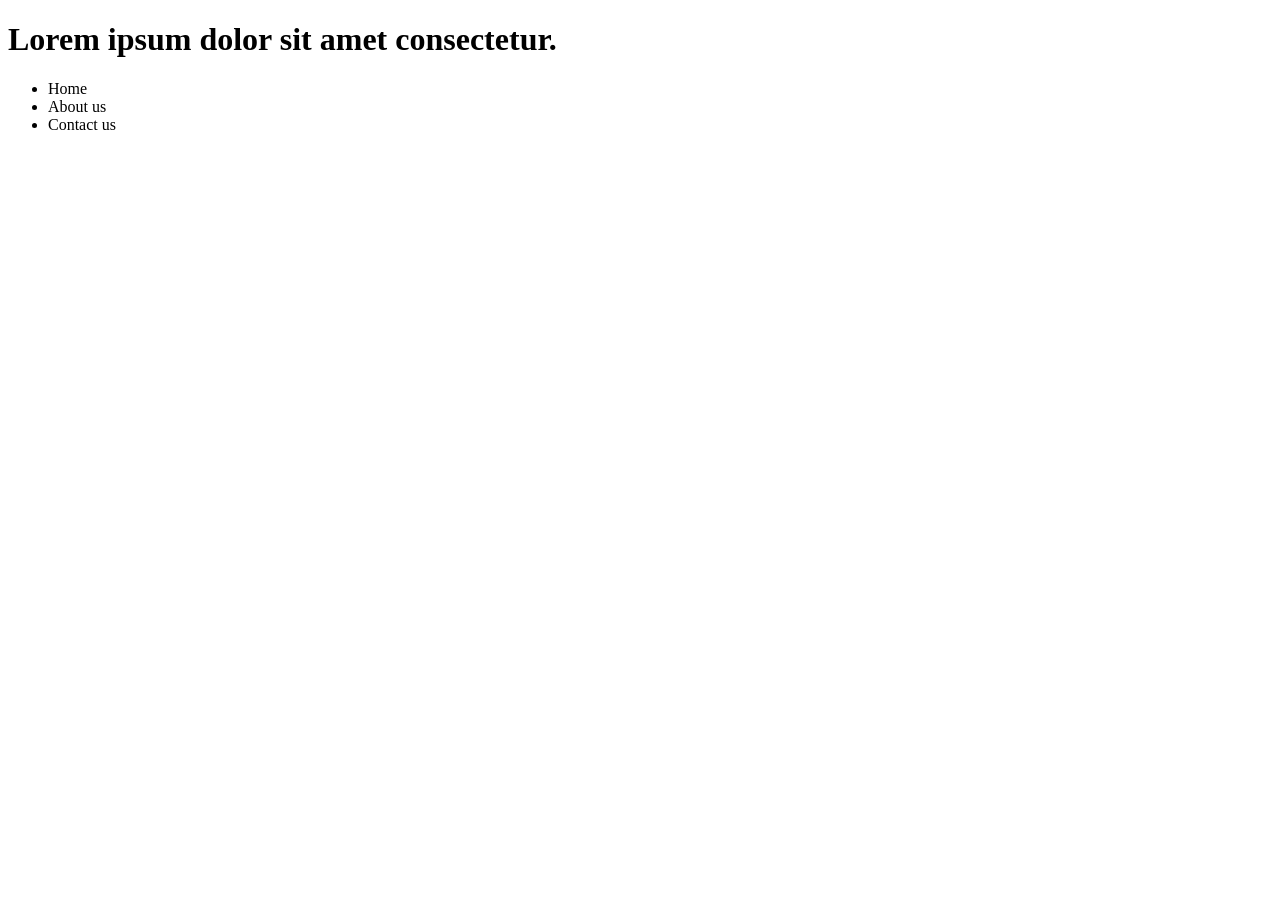
<file: index.html>
<!doctype html>
<html lang="en">
  <head>
    <meta charset="UTF-8" />
    <meta name="viewport" content="width=device-width, initial-scale=1.0" />
    <title>Git Website</title>
  </head>
  <body>
    <h1>Lorem ipsum dolor sit amet consectetur.</h1>
    <ul>
      <li>Home</li>
      <li>About us</li>
      <li>Contact us</li>
    </ul>
  </body>
</html>
</file>
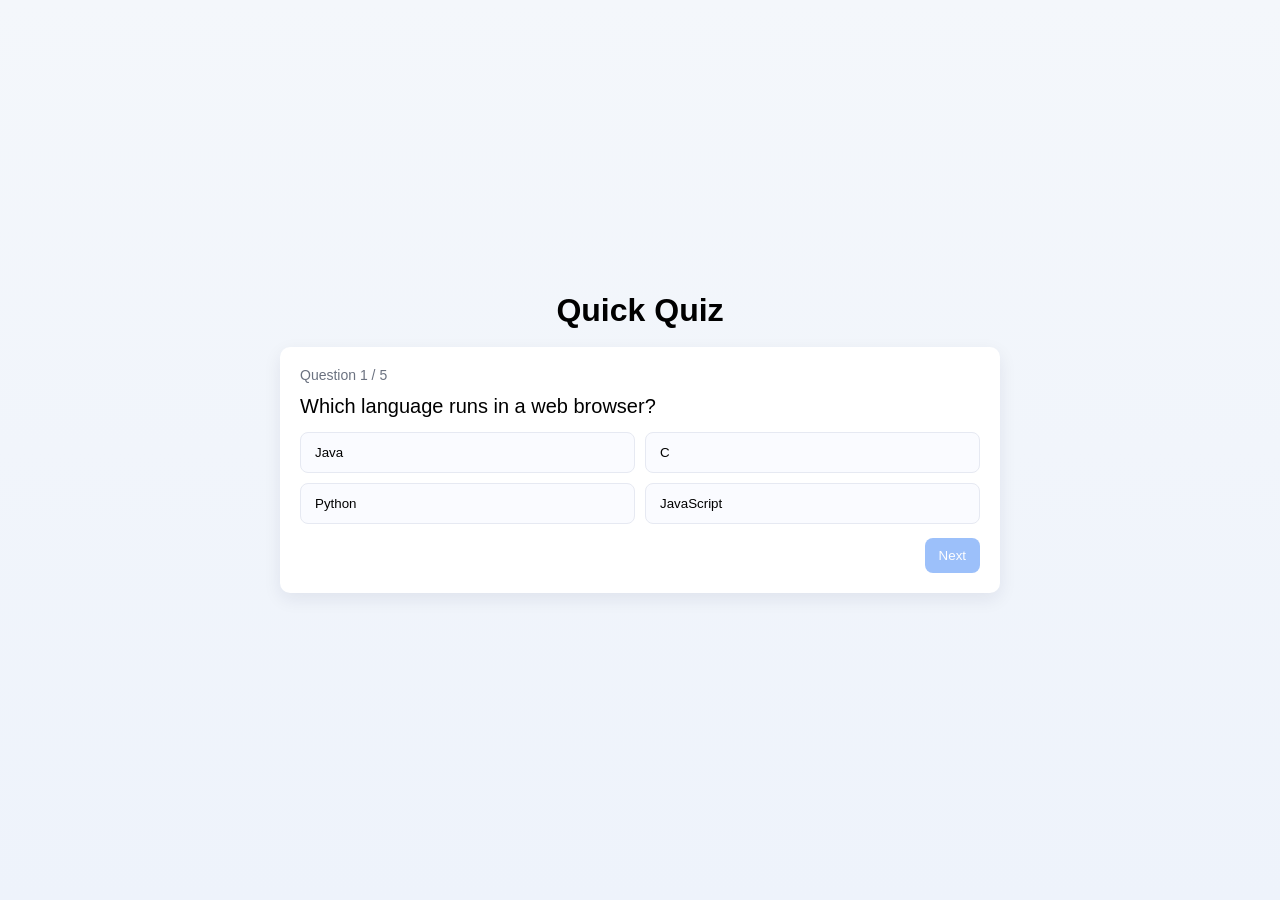
<file: 05_quiz_app/index.html>
<!DOCTYPE html>
<html lang="en">
  <head>
    <meta charset="utf-8" />
    <meta name="viewport" content="width=device-width, initial-scale=1" />
    <title>Simple Quiz App</title>
    <link rel="stylesheet" href="style.css" />
  </head>
  <body>
    <main class="container">
      <h1>Quick Quiz</h1>

      <section id="quiz" class="card">
        <div id="progress" class="progress">
          Question <span id="qNum">1</span> / <span id="qTotal">1</span>
        </div>

        <div id="question" class="question">Loading...</div>

        <div id="choices" class="choices" role="list"></div>

        <div class="controls">
          <button id="nextBtn" class="btn" disabled>Next</button>
          <button id="restartBtn" class="btn ghost" hidden>Restart</button>
        </div>
      </section>

      <section id="results" class="card hidden">
        <h2>Results</h2>
        <p id="scoreText"></p>
        <button id="tryAgain" class="btn">Try Again</button>
      </section>
    </main>

    <script src="script.js"></script>
  </body>
</html>
</file>
<file: 05_quiz_app/style.css>
:root {
  --bg: #f4f7fb;
  --card: #ffffff;
  --accent: #3b82f6;
  --accent-contrast: #fff;
  --muted: #6b7280;
}
* {
  box-sizing: border-box;
}
html,
body {
  height: 100%;
}
body {
  margin: 0;
  font-family: Segoe UI, Roboto, Arial, sans-serif;
  background: linear-gradient(180deg, var(--bg), #eef3fb);
  display: flex;
  align-items: center;
  justify-content: center;
  padding: 24px;
}
.container {
  width: 100%;
  max-width: 720px;
}
.card {
  background: var(--card);
  padding: 20px;
  border-radius: 10px;
  box-shadow: 0 6px 18px rgba(20, 30, 60, 0.08);
  margin-bottom: 16px;
}
h1 {
  text-align: center;
  margin: 0 0 18px;
}
.progress {
  font-size: 14px;
  color: var(--muted);
  margin-bottom: 12px;
}
.question {
  font-size: 20px;
  margin-bottom: 14px;
}
.choices {
  display: grid;
  grid-template-columns: 1fr;
  gap: 10px;
}
.choice {
  padding: 12px 14px;
  border-radius: 8px;
  border: 1px solid #e6e9f2;
  background: #fafbff;
  cursor: pointer;
  text-align: left;
}
.choice:hover {
  box-shadow: 0 3px 8px rgba(60, 90, 200, 0.06);
}
.choice[aria-pressed="true"] {
  background: var(--accent);
  color: var(--accent-contrast);
  border-color: var(--accent);
}
.choice.correct {
  background: #10b981;
  color: #fff;
  border-color: #059669;
}
.choice.wrong {
  background: #ef4444;
  color: #fff;
  border-color: #dc2626;
}
.controls {
  display: flex;
  gap: 8px;
  justify-content: flex-end;
  margin-top: 14px;
}
.btn {
  background: var(--accent);
  color: var(--accent-contrast);
  border: none;
  padding: 10px 14px;
  border-radius: 8px;
  cursor: pointer;
}
.btn.ghost {
  background: transparent;
  color: var(--accent);
  border: 1px solid #dbeafe;
}
.btn:disabled {
  opacity: 0.5;
  cursor: not-allowed;
}
.hidden {
  display: none;
}
#results {
  text-align: center;
}
#scoreText {
  font-size: 18px;
  margin: 12px 0;
}

@media (min-width: 600px) {
  .choices {
    grid-template-columns: 1fr 1fr;
  }
}
</file>
